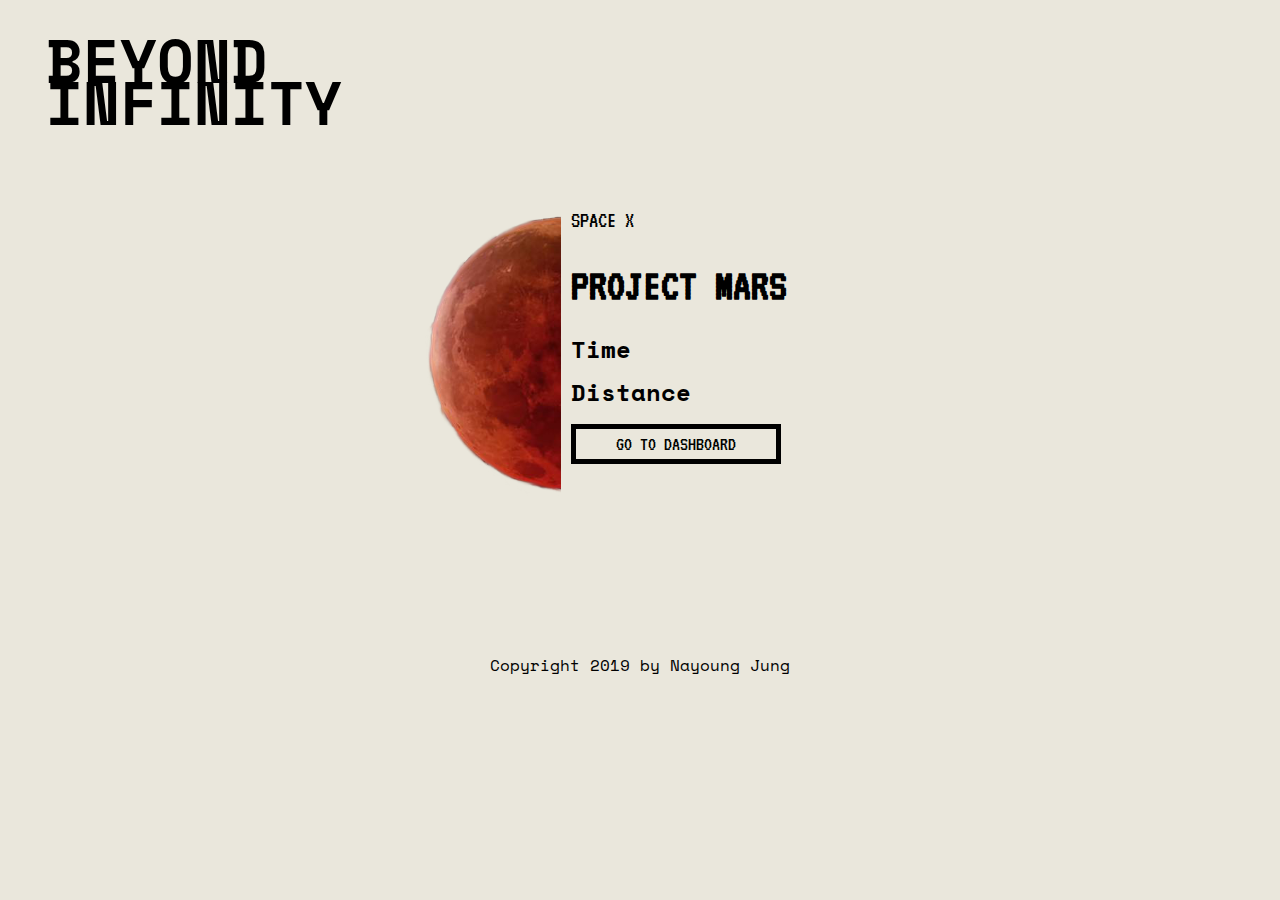
<file: NayoungJung_18010490_First_JS/index.html>
<!DOCTYPE html>
<html>
	<head>
		<meta charset="utf-8">
		<title>MarsProject</title>
		<link rel="stylesheet" type="text/css" href="styles/mystyle1.css">
		<script src="scripts/main_home.js" defer></script>

		<link href="https://fonts.googleapis.com/css?family=Space+Mono|VT323" rel="stylesheet">

	</head>

	<body>
		<header>
			<h1>Beyond Infinity</h1>	
		</header>

 <section>
 	<div class=" index lra">
 		<img class ="box3" src="images/mars.png" alt="mars">
 		<div class ="inside">
		<p> Space X</p>
		<h1> Project Mars</h1>
		<h2 id= "demo1"> Time</h2>
		<h2 id = "distanceM">Distance</h2>
		<a href = "page1.html" class = "btn2"> Go to Dashboard</a>
</div>
</div>

	</section>
	
		<footer>
			<p>Copyright 2019 by Nayoung Jung</p>
		</footer>
	
	</body>
</html>
</file>
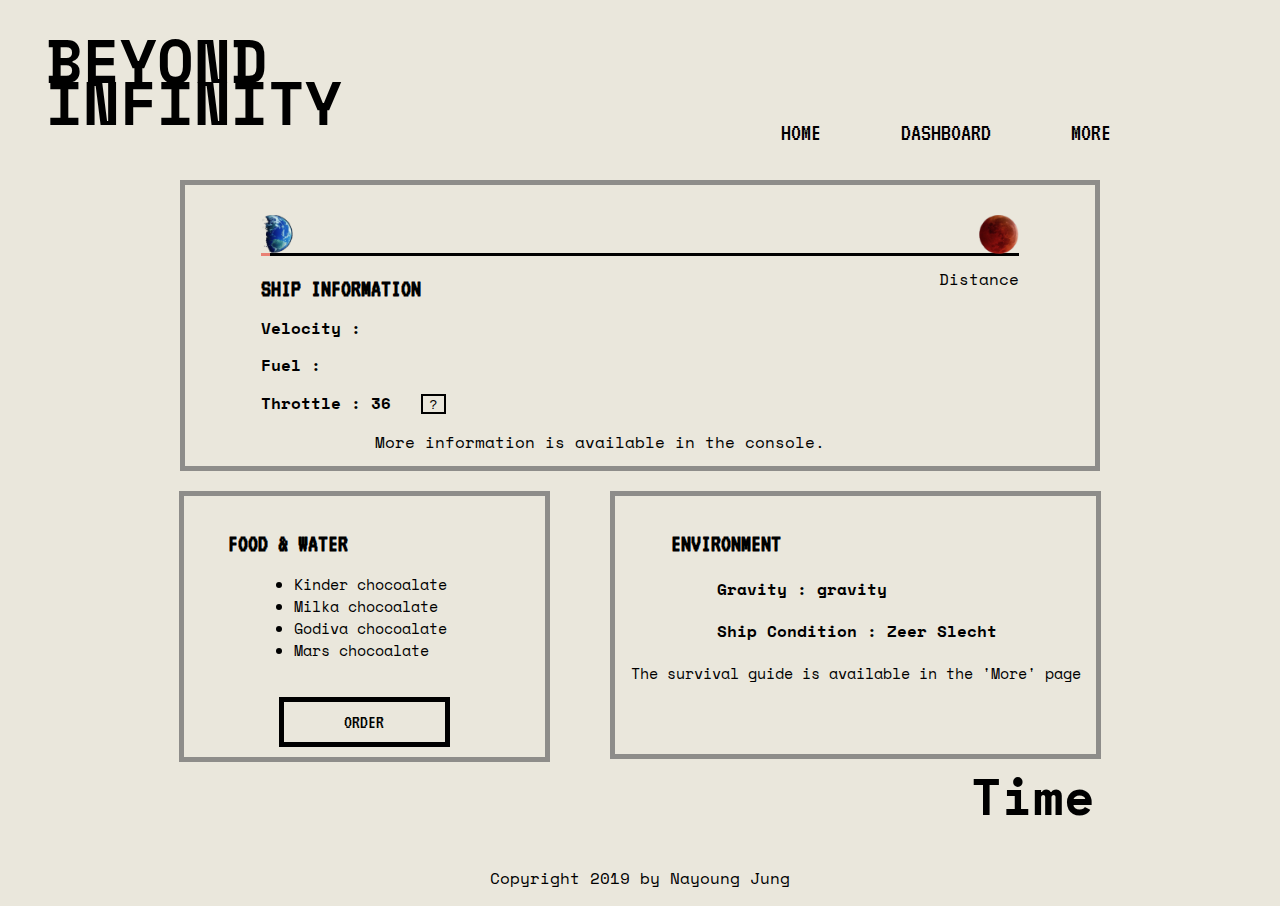
<file: NayoungJung_18010490_First_JS/page1.html>
<!DOCTYPE html>
<html lang="en">
	<head>
		<meta charset="utf-8">
		<title>MarsProject</title>
		<link rel="stylesheet" type="text/css" href="styles/mystyle1.css">
		<script src="scripts/main.js" defer></script>

		<link href="https://fonts.googleapis.com/css?family=Space+Mono|VT323" rel="stylesheet">
	</head>
	<body>
	<header>
		<h1>Beyond Infinity</h1>
		<nav>
	 	<a href="index.html">Home </a>
      	<a href="page1.html">Dashboard </a>
      	<a href="page2.html"> More </a>
   	 	</nav>
	</header>

		<section class = "b1 lra">
		<img class ="planet right" src="images/mars2.png" alt="mars2"><img class ="planet left " src="images/earth.png" alt="earth">
		<div class ="lra" id="myProgress">
 		 <div id="myBar"></div>
		</div> 
		
		<p class = "right" id = "distanceM">Distance</p>
		<h3>Ship Information </h3>
		
		<h4 > Velocity : <a id= "velocity"></a></h4>
		<h4> Fuel : <a id= "fuel"></a> </h4>
		<h4> Throttle : <a id= "th"></a> <button class="btn1" id="th2"> ? </button> </h4>

		<p id="shipButton"> More information is available in the console.</p>

		</section>

		<section class="bottom lra">

		<div class = "box1">
		<h3> Food & Water </h3>
		 <ul>
            <li>Kinder</li>
            <li>Milka</li>
            <li>Godiva</li>
            <li>Mars</li>
        </ul> 
		<button class="btn" id="menuButton"> Order </button>
		</div>

		<div class ="box2">
		<h3> Environment</h3>
		<h4> Gravity : <a id ="gravityInfo">gravity</a> </h4>
		<h4> Ship Condition : <a id ="shipInfo">shipInfo</a> </h4>
		<p> The survival guide is available in the 'More' page</p>
		</div>

		</section>

		<footer>
			<h1 id= "demo1">Time</h1>
			<p>Copyright 2019 by Nayoung Jung</p>
		</footer>

	</body>
</html>
</file>
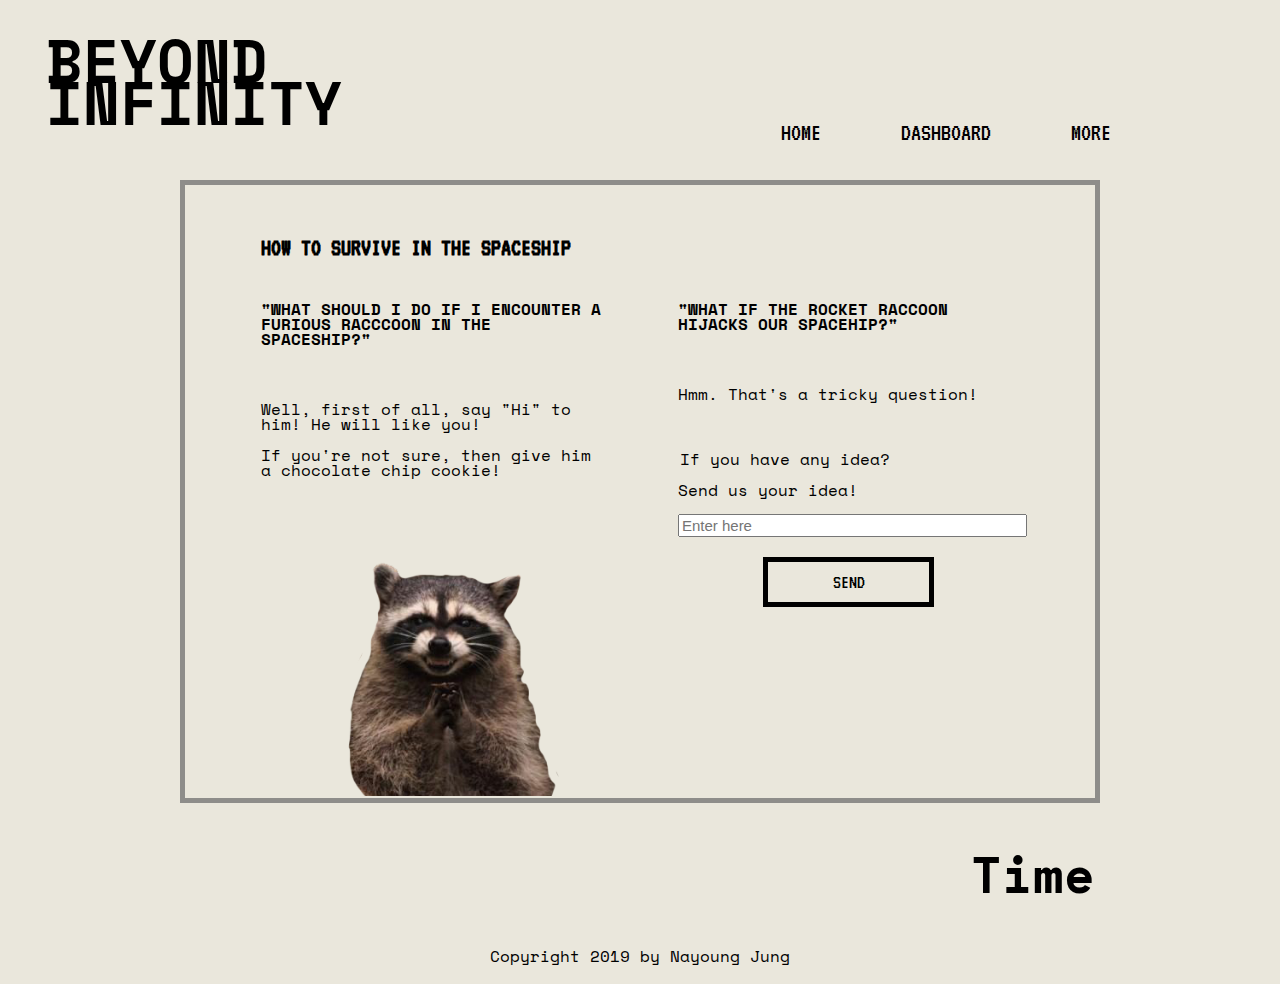
<file: NayoungJung_18010490_First_JS/page2.html>
<!DOCTYPE html>
<html>
	<head>
		<meta charset="utf-8">
		<title>MarsProject</title>
		<link rel="stylesheet" type="text/css" href="styles/mystyle1.css">
			<link href="https://fonts.googleapis.com/css?family=Space+Mono|VT323" rel="stylesheet">
<script src="scripts/main_home.js" defer></script>
	</head>

	<body>
		<header>
			<h1>Beyond Infinity</h1>	
		<nav>
	 	<a href="index.html">Home </a>
      	<a href="page1.html">Dashboard </a>
      	<a href="page2.html"> More </a>
   	 	</nav>

		</header>
		
		<section class = "b1 more lra">
		<h3>How to survive in the Spaceship</h3>
		<div class="t1">
		<h4>"What should I do if I encounter a furious racccoon in the spaceship?"</h4>
		<p> Well, first of all, say "Hi" to him! He will like you!</p>
		<p> If you're not sure, then give him a chocolate chip cookie!</p>
		</div>

		<div class="t2">
		<h4>"What if the Rocket Raccoon hijacks our spacehip?"</h4>
		<p> Hmm. That's a tricky question! </p>
		 <form>
            <legend>If you have any idea?</legend>
             <p>Send us your idea!</p>
            <input type="text" id="newIdea" placeholder="Enter here">
            <input class = "btn" type="button" id="addIdea" value="send">
        </form>
        
		</div>
		<img  src="images/r1.png" alt="r1">
		</section>
		 

		<footer>
			<h1 id= "demo1">Time</h1>
			<h2 id= "distanceM"></h2>
			<p>Copyright 2019 by Nayoung Jung</p>
		</footer>
	</body>
</html>
</file>
<file: NayoungJung_18010490_First_JS/styles/mystyle1.css>
html {
	 box-sizing: border-box;
}

header h1{
	text-transform: uppercase;
	line-height:70%;
	font-size: 60px;
	margin-left: 3%;
	width :360px;
	height: 5px;
	word-wrap:break-word;
}

body{
	font-family: 'Space Mono', monospace;
	color: black;
	background-color: #EAE7DC;
}

nav a, h3{
	font-family: 'VT323';
	font-size:25px;
	text-transform: uppercase;
	color:black;
}

.index {
	text-align: left ;
	padding-left:25%;
	margin-top:10%;
	margin-bottom:15%;

}
.box3{
 padding-right:10px;
 width:25%;
 float:left;
}


.inside p,.inside a, .inside h1{
text-transform: uppercase;
font-family: 'VT323';
}
.inside p{
padding-top:4%;
font-size:23px;
}
.inside h2{
line-height: 23px;
float:center;	
}
.inside h1{
	font-size:45px;
}

/*----Margin Allign-----*/
.lra{
margin-right:auto;
  margin-left:auto;
}

/*----button-----*/
 .btn, .btn1, .btn2{
  color: black; 
  border-color: black;
  display: inline-block;
  background : none;
  border-style: solid;
  text-decoration: none;
 }

 .btn{
  font-family: 'VT323';
  text-transform: uppercase;
  padding: 10px;
  float: center;
  margin-top:20px;
  border-width:5px;
  font-size: 20px;
  margin-left:25%;
  width:50%;
  }
.btn2{
  padding:5px;
  float: center;
  text-align: center;
  border-width:5px;
  font-size: 20px;
  width:20%;
  }

 .btn1{
  margin-left:20px;
  width:25px;
  height:20px;
  border-width:2px;
 }


 nav a:hover,.btn:hover,.btn1:hover,.btn2:hover{
	color:white;
	border-color:white;
}

/* ----Navigation------------*/
  nav {
    text-align: right;
    position: fixed relative;
   	top:0;
    width: 90%;
  }
  nav a {
    display: inline-block;
  	margin:35px;
    text-decoration: none;
  }

 /* ----Progress Bar-----------*/
 #myProgress {
  width:100%;
  background-color: black;
}

#myBar{
  width: 1%;	
  height: 3px;
  background-color: #E98074;
}

#myProgress, #myBar {
	margin-top: 38px;
}
.planet{
width:40px;
}

/*-----TOP-----*/

.b1{
  color: black;
  border-style: solid;
  border-width:5px;
  border-color: #8E8D8A;
  width:60%;
  padding-top:30px;
  line-height: 15px;
  padding-left:6%;
  padding-right:6%;
}
.right{
	float:right;
}
.left{
	float:left;
}
.top h4, #shipButton{
  margin-left:15%;
}

#line{
  width: 75%;	
  height: 1px;
  margin-top:40px;
  background-color: black;
}

/*-----BOTTOM-----*/
.bottom {
  width:73%;
  padding-top:20px;
  margin-bottom:20%;
}

.box1, .box2 {
  color:black;
  border-color:  #8E8D8A;
  padding: 10px;
  border-style: solid;
  border-width:5px;
}

.box1{
	width:37%;
	float:left;
}

.bottom h3 {
	text-align:left;
	margin-left:10%;
	margin-bottom:5%;
}

li{
	text-align: left;
	margin-left:20%;	
	font-size: 15px;
}
.box2{
	float:right;
	width:50%;

}

.box2 h4{
	margin-left:20%;
	line-height:20px;
}
.box2 p{
	text-align:center;
	font-size:15px;
	margin-bottom:13%;
}

.more h4{
text-transform: uppercase;
padding-bottom:10%;
}
.t1{
	width:45%;
	float:left;
}
.t2{
	width:45%;
	float:right;
}

.more img{
	width:30%;
	margin-top:5%;
	margin-left:10%;
}

#newIdea{
	width:100%;
	font-size:15px;
}
form legend{
	padding-top:10%;
}

footer{
	text-align: center;
    bottom: 0;
    width: 100%;
}
footer h1{
	text-align: right;
	margin-right: 14%;
	font-size:50px;
}
</file>
